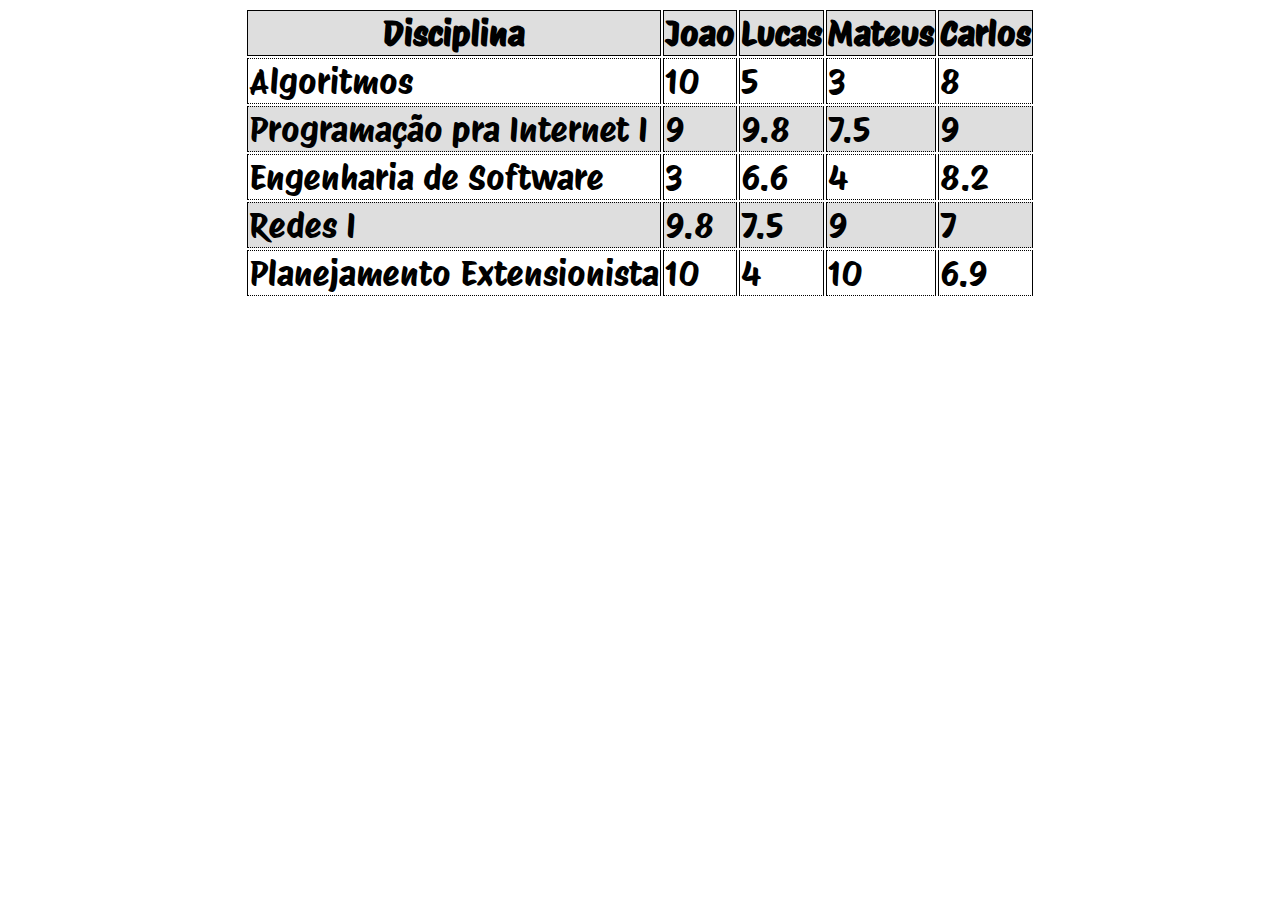
<file: alunos notas/index.html>
<!DOCTYPE html>
<html lang="pt-br">
<head>
    
    <meta charset="UTF-8">
    <meta name="viewport" content="width=device-width, initial-scale=1.0">
    <link rel="stylesheet" href="style.css">
    <title>Document</title>
</head>
<body>
    <div class="tabela">
    <table>
        <th>Disciplina</th>
        <th>Joao</th>
        <th>Lucas</th>
        <th>Mateus</th>
        <th>Carlos</th>
        <tr class="impar">
            <td id="first">Algoritmos </td>
            <td id="first">10</td>
            <td id="first">5</td>
            <td id="first">3</td>
            <td id="first">8</td>

        </tr>
        <tr class="par">
            <td>Programação pra Internet I</td>
            <td>9</td>
            <td id="first">9.8</td>
            <td id="first">7.5</td>
            <td id="first">9</td>
  

        </tr>
        <tr class="impar">
            <td>Engenharia de Software</td>
            <td>3</td>
            <td id="first">6.6</td>
            <td id="first">4</td>
            <td id="first">8.2</td>
            
        </tr>
        <tr class="par">
            <td>Redes I</td>
            <td id="first">9.8</td>
            <td id="first">7.5</td>
            <td id="first">9</td>
            <td id="first">7</td>
        </tr>
        <tr class="impar">
            <td id="final">Planejamento Extensionista</td>
            <td id="final">10</td>
            <td id="final">4</td>
            <td id="final">10</td>
            <td id="final">6.9</td>
        </tr>

    </table>
    </div>  
</body>
</html>
</file>
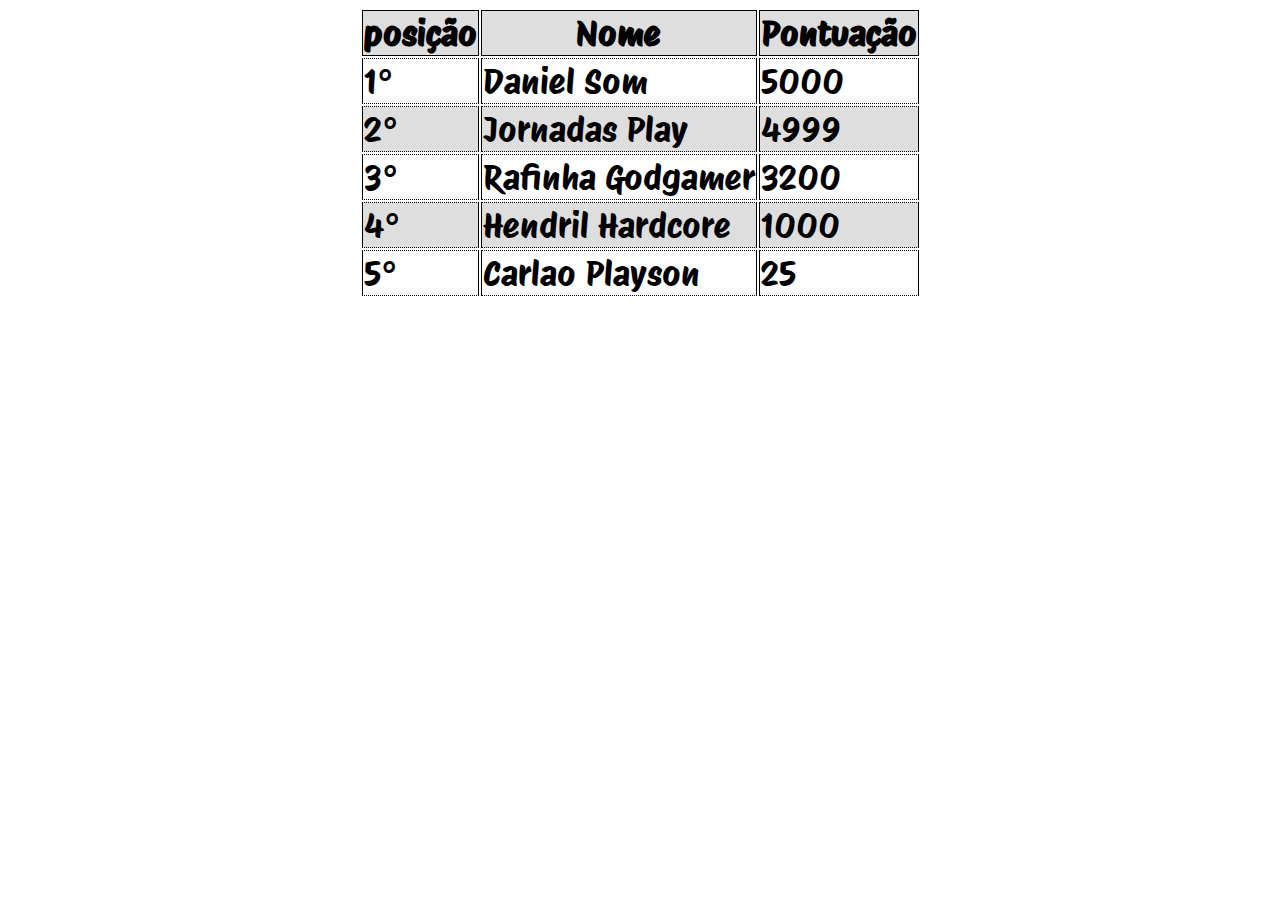
<file: classificacao/index.html>
<!DOCTYPE html>
<html lang="pt-br">
<head>
    
    <meta charset="UTF-8">
    <meta name="viewport" content="width=device-width, initial-scale=1.0">
    <link rel="stylesheet" href="style.css">
    <title>Document</title>
</head>
<body>
    <div class="tabela">
    <table>
        <th>posição</th>
        <th>Nome</th>
        <th>Pontuação</th>
        <tr class="impar">
            <td id="first">1°</td>
            <td id="first">Daniel Som</td>
            <td id="first">5000</td>
        </tr>
        <tr class="par">
            <td>2°</td>
            <td>Jornadas Play</td>
            <td>4999</td>
        </tr>
        <tr class="impar">
            <td>3°</td>
            <td>Rafinha Godgamer</td>
            <td>3200</td>
        </tr>
        <tr class="par">
            <td>4°</td>
            <td>Hendril Hardcore</td>
            <td>1000</td>
        </tr>
        <tr class="impar">
            <td id="final">5°</td>
            <td id="final">Carlao Playson</td>
            <td id="final">25</td>
        </tr>

    </table>
    </div>  
</body>
</html>
</file>
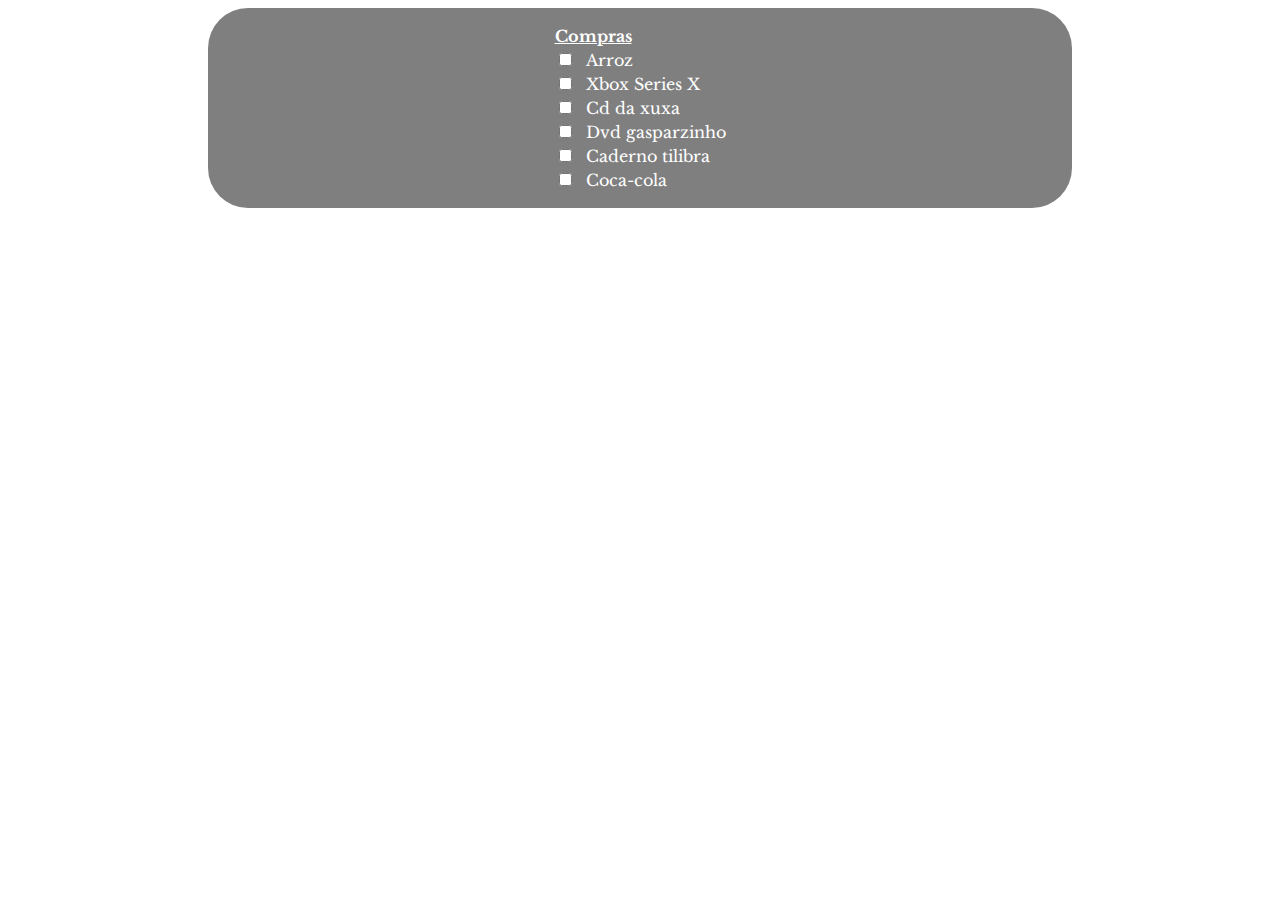
<file: compras/index.html>
<!DOCTYPE html>
<html lang="en">
<head>
    <meta charset="UTF-8">
    <meta name="viewport" content="width=, initial-scale=1.0">
    <link rel="stylesheet" href="style.css">
    <title>Document</title>
</head>
<body>

    
    <div class="lista">

        
        <table>
            <th id="title">Compras</th>
            <tr>
                <td><input type="checkbox"></td>
                <td><li>Arroz</li></td>
            </tr>
            <tr>
                <td><input type="checkbox"></td>
                <td><li>Xbox Series X</li></td>
            </tr>
            <tr>
                <td><input type="checkbox"></td>
                <td><li>Cd da xuxa</li></td>
            </tr>
            <tr>
                <td><input type="checkbox"></td>
                <td><li>Dvd gasparzinho </li></td>
            </tr>
            <tr>
                <td><input type="checkbox"></td>
                <td><li>Caderno tilibra</li></td>
            </tr>
            <tr>
                <td><input type="checkbox"></td>
                <td><li>Coca-cola</li></td>
            </tr>


        </table>
    </div>
</body>
</html>
</file>
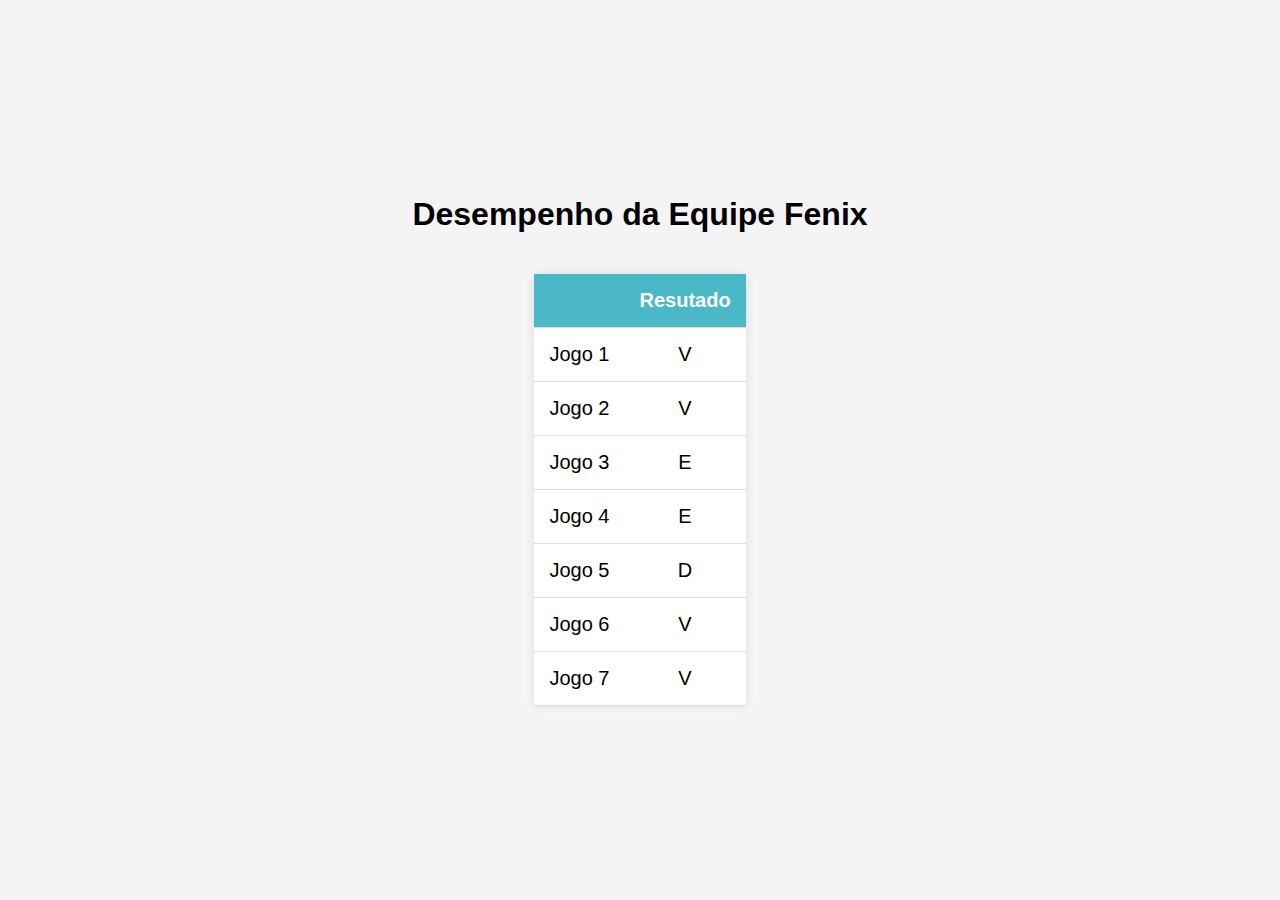
<file: equipe desempenho/index.html>
<!DOCTYPE html>
<html lang="pt-br">
<head>
    <meta charset="UTF-8">
    <meta name="viewport" content="width=device-width, initial-scale=1.0">
    <link rel="stylesheet" href="style.css">
    <title>Desempenho da Equipe</title>

</head>
<body>

    <h1>Desempenho da Equipe Fenix</h1>

    <table>
        <thead>
            <tr>
                <th></th>
                <th colspan="4">Resutado</th>
                
                <!-- Adicione mais colunas conforme necessário -->
            </tr>
        </thead>
        <tbody>
            <tr>
                <td>Jogo 1</td>
                <td>V</td>
                
                <!-- Adicione mais células conforme necessário -->
            </tr>
            <tr>
                <td>Jogo 2</td>
                <td>V</td>
             
                <!-- Adicione mais células conforme necessário -->
            </tr>
            <tr>
                <td>Jogo 3</td>
                <td>E</td>
             
                <!-- Adicione mais células conforme necessário -->
            </tr>
            <tr>
                <td>Jogo 4</td>
                <td>E</td>
             
                <!-- Adicione mais células conforme necessário -->
            </tr>
            <tr>
                <td>Jogo 5</td>
                <td>D</td>
             
                <!-- Adicione mais células conforme necessário -->
            </tr>
            <tr>
                <td>Jogo 6</td>
                <td>V</td>
             
                <!-- Adicione mais células conforme necessário -->
            </tr>
            <tr>
                <td>Jogo 7</td>
                <td>V</td>
             
                <!-- Adicione mais células conforme necessário -->
            </tr>
        </tbody>
    </table>

</body>
</html>
</file>
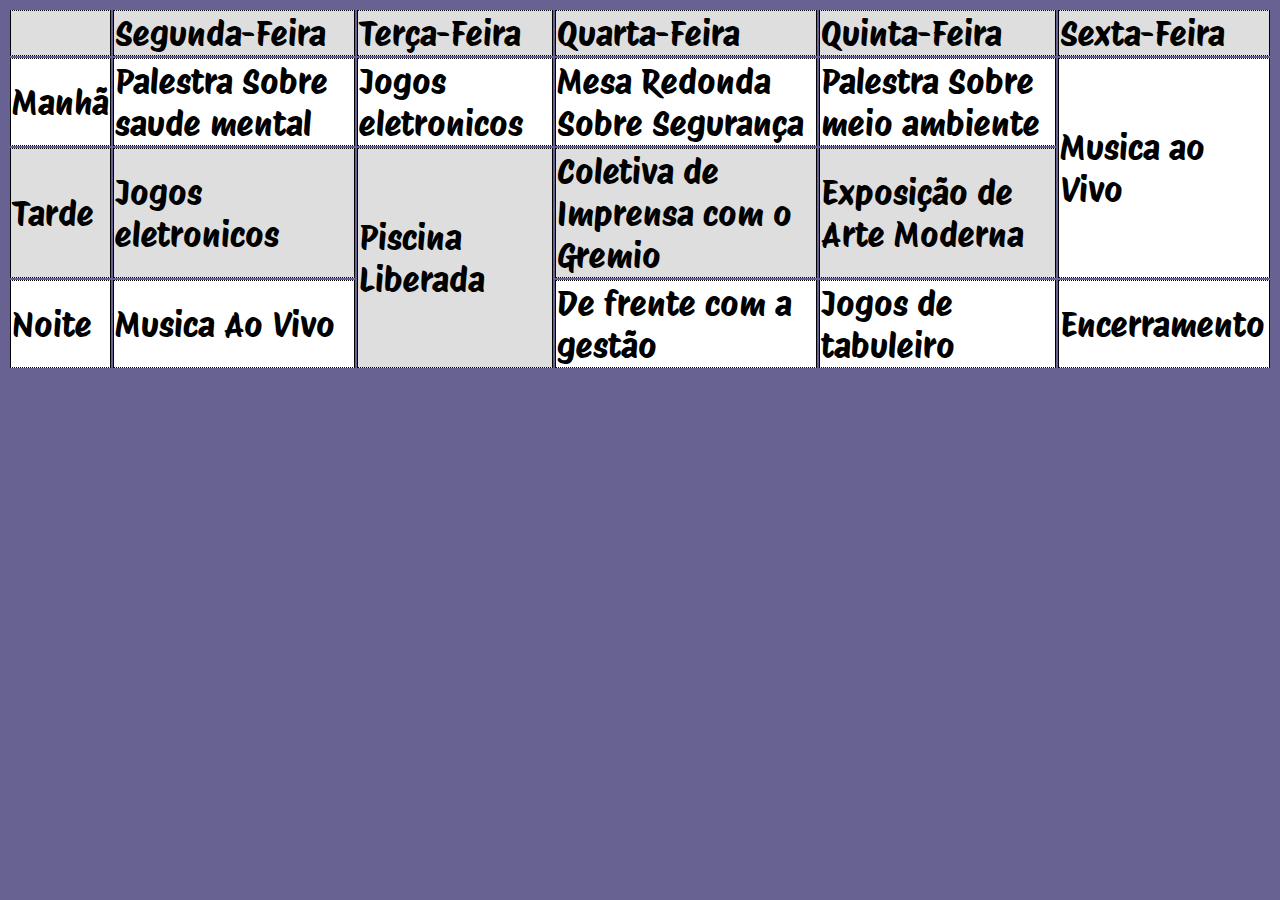
<file: eventos/index.html>
<!DOCTYPE html>
<html lang="pt-br">
<head>
    
    <meta charset="UTF-8">
    <meta name="viewport" content="width=device-width, initial-scale=1.0">
    <link rel="stylesheet" href="style.css">
    <title>Document</title>
</head>
<body>
    <div class="tabela">
    <table>
        <tr class="par">
        <td></td>
        <td id="first">Segunda-Feira</td>
        <td id="first">Terça-Feira</td>
        <td id="first">Quarta-Feira</td>
        <td id="first">Quinta-Feira</td>
        <td id="first">Sexta-Feira</td>
    </tr>
        <tr class="impar">
            <td id="first">Manhã</td>
            <td id="first">Palestra Sobre saude mental</td>
            <td id="first">Jogos eletronicos</td>
            <td id="first">Mesa Redonda Sobre Segurança</td>
            <td id="first">Palestra Sobre meio ambiente</td>
            <td rowspan = "2", id="first">Musica ao Vivo</td>
            
        </tr>
        <tr class="par">
            <td>Tarde</td>
            <td>Jogos eletronicos</td>
            <td rowspan="2">Piscina Liberada </td>
            <td>Coletiva de Imprensa com o Gremio</td>
            <td>Exposição de Arte Moderna</td>
        </tr>
        <tr class="impar">
            <td>Noite</td>
            <td>Musica Ao Vivo</td>
            <td>De frente com a gestão</td>
            <td>Jogos de tabuleiro</td>
            <td>Encerramento</td>
        </tr>
        

    </table>
    </div>  
</body>
</html>
</file>
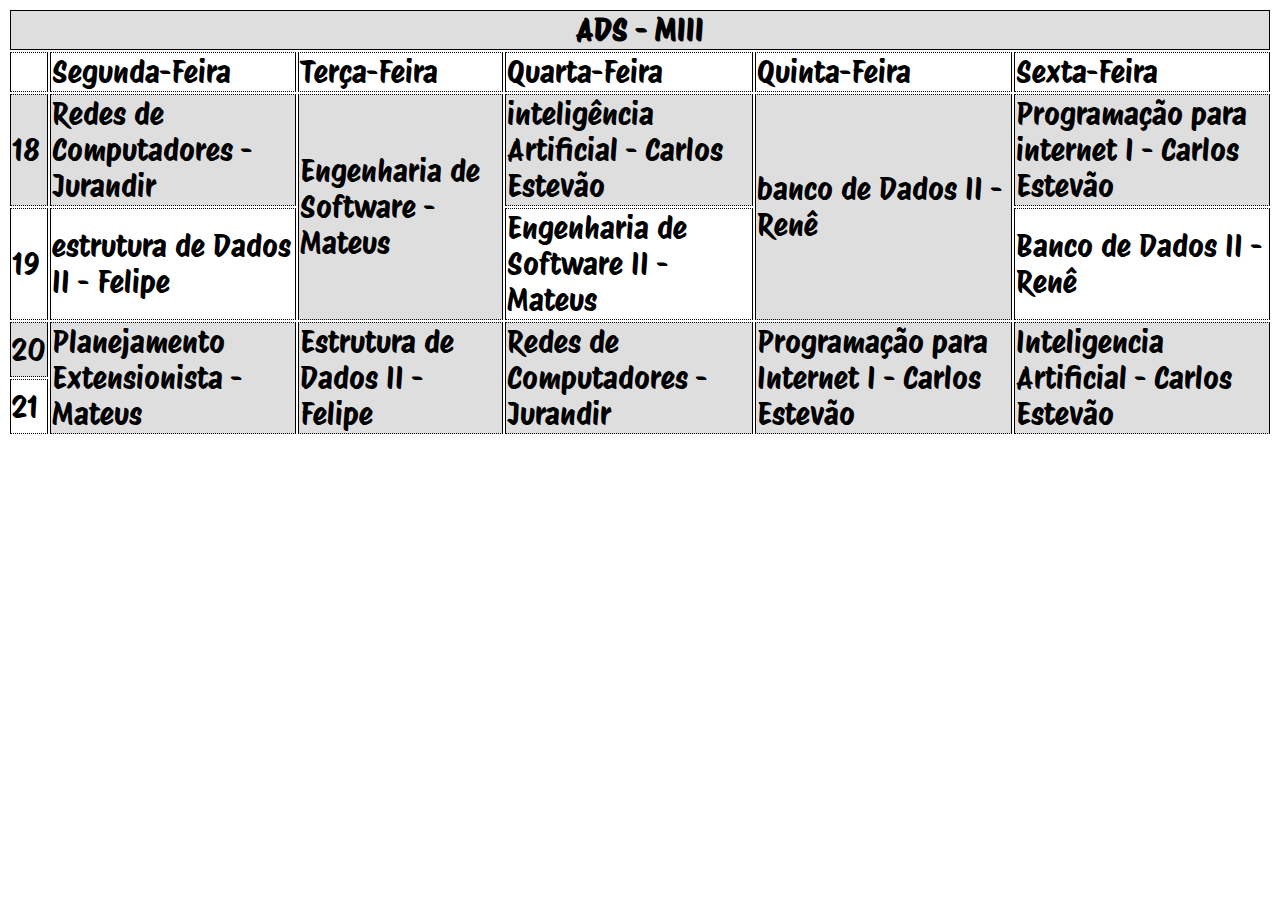
<file: horario aulas/index.html>
<!DOCTYPE html>
<html lang="pt-br">
<head>
    
    <meta charset="UTF-8">
    <meta name="viewport" content="width=device-width, initial-scale=1.0">
    <link rel="stylesheet" href="style.css">
    <title>Document</title>
</head>
<body>
    <div class="tabela">
    <table>
        <th colspan="6">ADS - MIII</th>
        <tr class="impar">
            <td></td>
            <td id="first">Segunda-Feira</td>
            <td id="first">Terça-Feira</td>
            <td id="first">Quarta-Feira</td>
            <td id="first">Quinta-Feira</td>
            <td id="first">Sexta-Feira</td>

        </tr>
        <tr class="par">
            <td>18</td>
            <td>Redes de Computadores - Jurandir</td>
            <td rowspan="2">Engenharia de Software - Mateus </td>
            <td>inteligência Artificial - Carlos Estevão</td>
            <td rowspan="2">banco de Dados II - Renê</td>
            <td>Programação para internet I - Carlos Estevão</td>
        </tr>
        <tr class="impar">
            <td>19</td>
            <td>estrutura de Dados II - Felipe</td>
            <td>Engenharia de Software II - Mateus </td>
            <td>Banco de Dados II - Renê</td>
            
        </tr>
        <tr class="par">
            <td>20</td>
            <td rowspan="2">Planejamento Extensionista - Mateus</td>
            <td rowspan="2">Estrutura de Dados II - Felipe</td>
            <td rowspan="2">Redes de Computadores - Jurandir</td>
            <td rowspan="2">Programação para Internet I - Carlos Estevão</td>
            <td rowspan="2">Inteligencia Artificial - Carlos Estevão</td>
        </tr>
        <tr class="impar">
            <td id="final">21</td>

        </tr>

    </table>
    </div>  
</body>
</html>
</file>
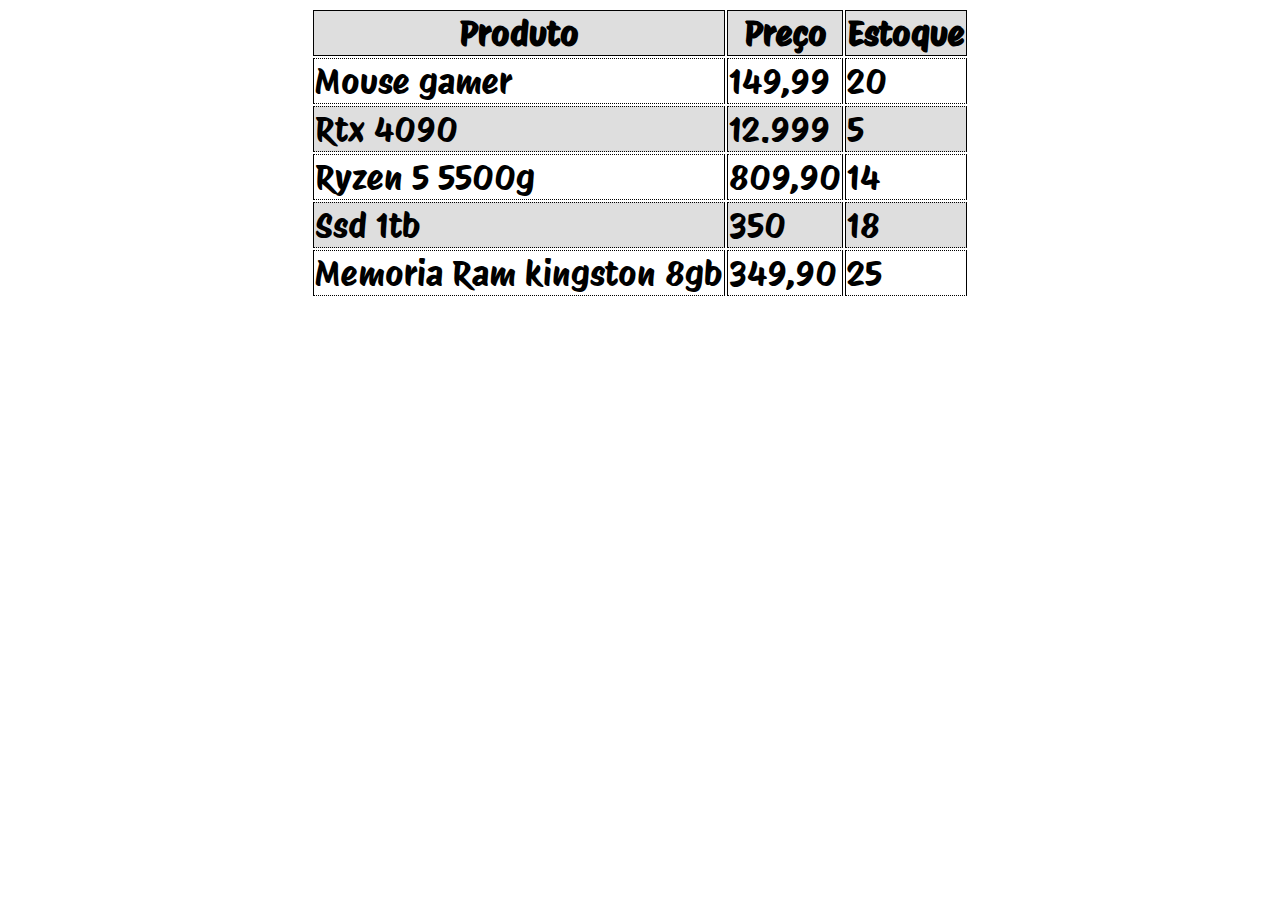
<file: produtos/index.html>
<!DOCTYPE html>
<html lang="pt-br">
<head>
    
    <meta charset="UTF-8">
    <meta name="viewport" content="width=device-width, initial-scale=1.0">
    <link rel="stylesheet" href="style.css">
    <title>Document</title>
</head>
<body>
    <div class="tabela">
    <table>
        <th>Produto</th>
        <th>Preço</th>
        <th>Estoque </th>
        <tr class="impar">
            <td id="first">Mouse gamer</td>
            <td id="first">149,99</td>
            <td id="first">20</td>
        </tr>
        <tr class="par">
            <td>Rtx 4090</td>
            <td>12.999</td>
            <td>5</td>
        </tr>
        <tr class="impar">
            <td>Ryzen 5 5500g</td>
            <td>809,90</td>
            <td>14</td>
        </tr>
        <tr class="par">
            <td>Ssd 1tb</td>
            <td>350</td>
            <td>18</td>
        </tr>
        <tr class="impar">
            <td id="final">Memoria Ram kingston 8gb</td>
            <td id="final">349,90</td>
            <td id="final">25</td>
        </tr>

    </table>
    </div>  
</body>
</html>
</file>
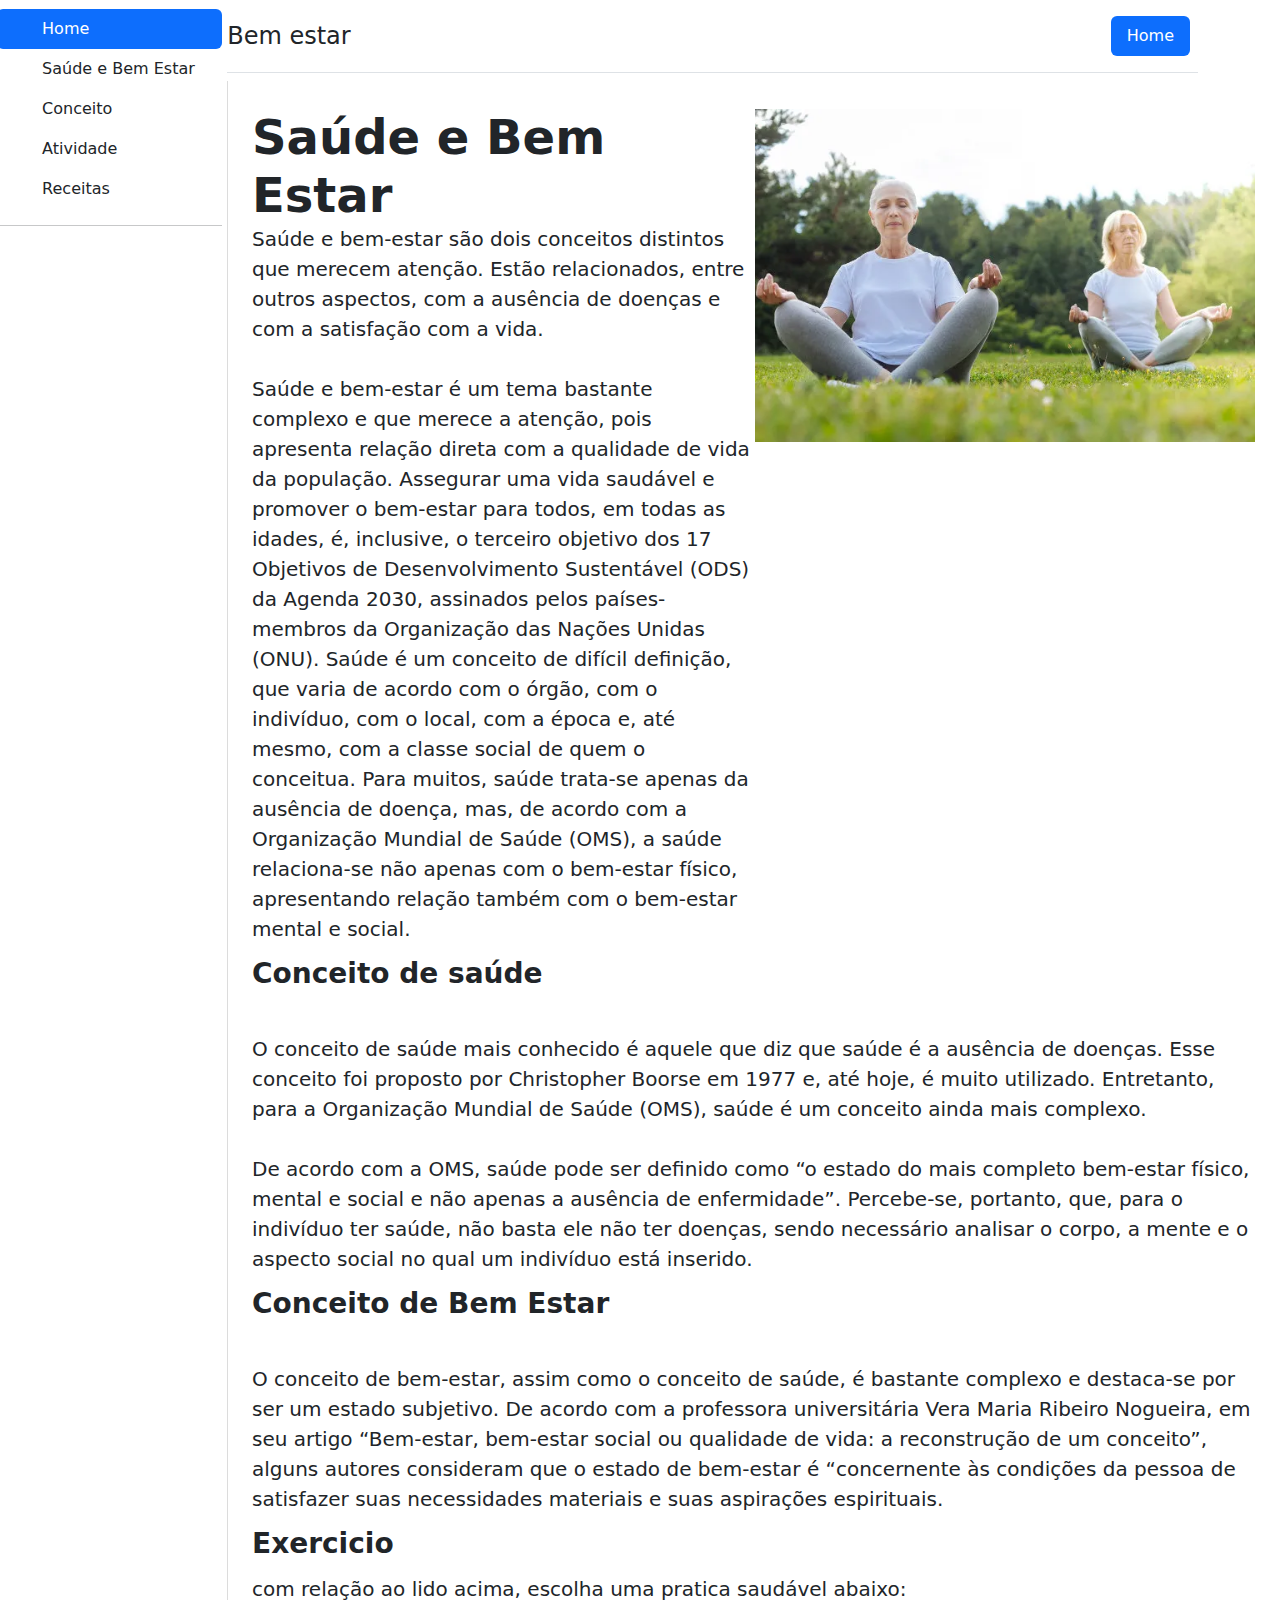
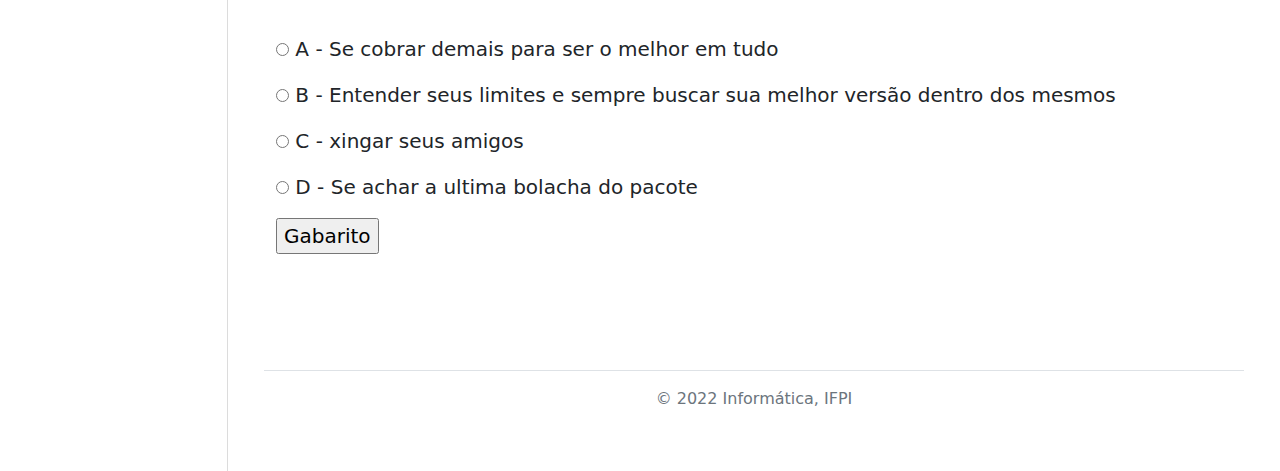
<file: Saude Mental/index.html>
<html>

    <head>
        <link href="estilo.css" rel="stylesheet">
        <meta charset="utf-8">
        <meta name="viewport" content="width=device-width, initial-scale=1">
        <meta name="description" content="">
        <meta name="author" content="Mark Otto, Jacob Thornton, and Bootstrap contributors">
        <meta name="generator" content="Hugo 0.101.0">
        <title>Saude</title>
        <link rel="shortcut icon" href="sigma.png">
        <link href="bootstrap.min.css" rel="stylesheet">
        <script src="http://code.jquery.com/jquery-3.5.0.min.js"></script>
    </head>


    <body>
    
        

            <div id="sup" class="container">
                <header class="d-flex flex-wrap justify-content-center  py-3 mb-2 border-bottom">
                <a href="" class="d-flex align-items-center mb-3 mb-md-0 me-md-auto text-dark text-decoration-none">
    
                    <img id="logo" src="download.png" alt="sigma" width="40">
                    <span class="fs-4">Saúde e Bem estar</span>
                </a>

                <ul class="nav nav-pills">
                    <li class="nav-item"><a href="index.html" class="nav-link active" aria-current="page">Home</a></li> 
                    &ensp;    
                </ul>
                </header>
            </div>

        <div class="box">

            <div id="side" class="col-lg-6 d-flex flex-column flex-shrink-0 py-3" style="width: 230px;">
                <a href="/" class="d-flex align-items-center mb-3 mb-md-0 me-md-auto link-dark text-decoration-none">
                <svg class="bi pe-none me-2" width="40" height="32"><use xlink:href="#bootstrap"/></svg>
                <span class="fs-4"></span>
                
                </a>
                <ul class="nav nav-pills flex-column mb-auto">
                <li class="nav-item">
                    <a href="#" class="nav-link active" aria-current="page">
                    <svg class="bi pe-none me-2" width="16" height="16"><use xlink:href="#home"/></svg>
                    Home
                    </a>
                </li>

                <li>
                    <a href="#" class="nav-link link-dark">
                    <svg class="bi pe-none me-2" width="16" height="16"><use xlink:href="#speedometer2"/></svg>
                    Saúde e Bem Estar
                    </a>
                </li>
            
                <li>
                    <a href="#conceito" class="nav-link link-dark">
                    <svg class="bi pe-none me-2" width="16" height="16"><use xlink:href="#speedometer2"/></svg>
                    Conceito
                    </a>
                </li>

                <li>
                    <a href="#atividade" class="nav-link link-dark">
                    <svg class="bi pe-none me-2" width="16" height="16"><use xlink:href="#speedometer2"/></svg>
                    Atividade
                    </a>
                </li>
                <li>
                    <a href="https://www.receiteria.com.br/receitas-saudaveis-rapidas/" class="nav-link link-dark">
                    <svg class="bi pe-none me-2" width="16" height="16"><use xlink:href="#speedometer2"/></svg>
                    Receitas
                    </a>
                </li>

                
            
                </ul>
                <hr>
            </div>
            



            <div id="pag" class="container col-xxl-18 px-4 py-1">
                <div class="row flex-lg-row-reverse g-0 py-4">
                <div class="col-10 col-sm-8 col-lg-6">
                    <img src="saude.webp" class="d-block mx-lg-auto img-fluid" alt="Bootstrap Themes" width="500" height="500" loading="lazy">
                </div>
                <div class="col-lg-6">
                    <h1 class="display-5 fw-bold lh-3 mb-0">Saúde e Bem Estar</h1>
                    <p class="lead">Saúde e bem-estar são dois conceitos distintos que merecem atenção. Estão relacionados, entre outros aspectos, com a ausência de doenças e com a satisfação com a vida.<br>
                        <br>
                        Saúde e bem-estar é um tema bastante complexo e que merece a atenção, pois apresenta relação direta com a qualidade de vida da população. Assegurar uma vida saudável e promover o bem-estar para todos, em todas as idades, é, inclusive, o terceiro objetivo dos 17 Objetivos de Desenvolvimento Sustentável (ODS) da Agenda 2030, assinados pelos países-membros da Organização das Nações Unidas (ONU). Saúde é um conceito de difícil definição, que varia de acordo com o órgão, com o indivíduo, com o local, com a época e, até mesmo, com a classe social de quem o conceitua. Para muitos, saúde trata-se apenas da ausência de doença, mas, de acordo com a Organização Mundial de Saúde (OMS), a saúde relaciona-se não apenas com o bem-estar físico, apresentando relação também com o bem-estar mental e social.
                    </p>
                </div>
                <div class="col-lg-12 lead">
                        <h3 id="conceito" class="fw-bold lh-1 mb-3">Conceito de saúde</h3><br>
                    <p>O conceito de saúde mais conhecido é aquele que diz que saúde é a ausência de doenças. Esse conceito foi proposto por Christopher Boorse em 1977 e, até hoje, é muito utilizado. Entretanto, para a Organização Mundial de Saúde (OMS), saúde é um conceito ainda mais complexo.
                        <br><br>
                        De acordo com a OMS, saúde pode ser definido como “o estado do mais completo bem-estar físico, mental e social e não apenas a ausência de enfermidade”. Percebe-se, portanto, que, para o indivíduo ter saúde, não basta ele não ter doenças, sendo necessário analisar o corpo, a mente e o aspecto social no qual um indivíduo está inserido.</p>
                        

                        <h3 class="fw-bold lh-1 mb-3"  id="exemplo">Conceito de Bem Estar</h3> <br>
                       
                        <p>O conceito de bem-estar, assim como o conceito de saúde, é bastante complexo e destaca-se por ser um estado subjetivo. De acordo com a professora universitária Vera Maria Ribeiro Nogueira, em seu artigo “Bem-estar, bem-estar social ou qualidade de vida: a reconstrução de um conceito”, alguns autores consideram que o estado de bem-estar é “concernente às condições da pessoa de satisfazer suas necessidades materiais e suas aspirações espirituais.</p>
                        <h3 id="atividade" class="fw-bold lh-1 mb-3">Exercicio</h3>
                        com relação ao lido acima, escolha uma pratica saudável abaixo:  <br>
                        <br>
                        <div class="container-fluid">
                            <div class="container">
                                <div class="lead">
                                    <form method="POST" id="awnser">
                                        <p>
                                            <input type="radio" id="a" name="resposta" value="a">
                                            <label for="a">A - Se cobrar demais para ser o melhor em tudo</label>
                                        </p>
                    
                                        <p>
                                            <input type="radio" id="b" name="resposta" value="b" data-resultado="true">
                                            <label for="b">B - Entender seus limites e sempre buscar sua melhor versão dentro dos mesmos</label>
                                        </p>
                    
                                        <p>
                                            <input type="radio" id="c" name="resposta" value="c" >
                                            <label for="c">C - xingar seus amigos</label>
                                        </p>
                    
                                        <p>
                                            <input type="radio" id="d" name="resposta" value="d">
                                            <label for="d">D - Se achar a ultima bolacha do pacote</label>
                                        </p>
                
                    
                                        <input type="submit" name="Validar" value="Gabarito">
                                    </form>
                                </div>

                    </body>
                    </html>
                    </div>

                    <div class="d-grid gap-2 d-md-flex justify-content-md-start">
                    </div>
                </div>
                </div>


        </div>
         <div class="container">
            <footer class="py-3 my-4">
              <ul class="nav justify-content-center border-bottom pb-3 mb-3">
                <li class="nav-item"><a href="#" class="nav-link px-2 text-muted"></a></li>
                <li class="nav-item"><a href="#" class="nav-link px-2 text-muted"></a></li>
                <li class="nav-item"><a href="#" class="nav-link px-2 text-muted"></a></li>
                <li class="nav-item"><a href="#" class="nav-link px-2 text-muted"></a></li>
                <li class="nav-item"><a href="#" class="nav-link px-2 text-muted"></a></li>
              </ul>
              <p class="text-center text-muted">&copy; 2022 Informática, IFPI</p>
            </footer>
          </div>
          
          
<script src="quest.js"></script>
    </body>
</html>
</file>
<file: alunos notas/style.css>
@import url('https://fonts.googleapis.com/css2?family=Protest+Riot&display=swap');

body {
    background-image: url(https://www.pixground.com/wp-content/uploads/2023/06/Windows-11-Green-Waves-4K-Wallpaper.jpg);
    background-repeat: no-repeat;
    background-size: 100%;
}

table{
    font-size: 35px;
    font-family: "Protest Riot", sans-serif;
    font-weight: 400;
    font-style: normal;
}

th{
    background-color:  rgb(222, 222, 222);
    border: 1px solid black;
}

td {
    border-right: 1px solid black;
    border-left: 1px solid black;
    border-bottom: 1px dotted black;
    border-top: 1px dotted black;
}

.par {
    background-color: rgb(222, 222, 222);
}
.impar{
    background-color: white;
}

.tabela{
    display: flex;
    justify-content: center;
}
</file>
<file: classificacao/style.css>
@import url('https://fonts.googleapis.com/css2?family=Protest+Riot&display=swap');

body {
    background-image: url(https://www.pixground.com/wp-content/uploads/2023/06/Windows-11-Green-Waves-4K-Wallpaper.jpg);
    background-repeat: no-repeat;
    background-size: 100%;
}

table{
    font-size: 35px;
    font-family: "Protest Riot", sans-serif;
    font-weight: 400;
    font-style: normal;
}

th{
    background-color:  rgb(222, 222, 222);
    border: 1px solid black;
}

td {
    border-right: 1px solid black;
    border-left: 1px solid black;
    border-bottom: 1px dotted black;
    border-top: 1px dotted black;
}

.par {
    background-color: rgb(222, 222, 222);
}
.impar{
    background-color: white;
}

.tabela{
    display: flex;
    justify-content: center;
}
</file>
<file: compras/style.css>
@import url('https://fonts.googleapis.com/css2?family=Libre+Baskerville:ital,wght@0,400;0,700;1,400&family=Micro+5&family=Quicksand:wght@300..700&display=swap');

li {
    list-style-type: none;
    margin-left: -50px;
}

.lista{
    background-color: rgba(0, 0, 0, 0.5);
    border-radius: 40px;
    padding: 15px;
    margin-left: 200px;
    margin-right: 200px;
    font-family: "Libre Baskerville", serif;
    font-weight: 400;
    font-style: normal;
    color: rgb(255, 255, 255);
    display: flex;
    justify-content: center;
    flex-direction: row;
}

body {
    background-image: url(https://images.pexels.com/photos/1778412/pexels-photo-1778412.jpeg?cs=srgb&dl=pexels-borko-manigoda-1778412.jpg&fm=jpg);
    background-repeat: no-repeat;
    background-size: 100%;
}

#title {
    text-decoration: underline;
}
</file>
<file: equipe desempenho/style.css>
body {
    font-family: Arial, sans-serif;
    background-color: #f4f4f4;
    margin: 0;
    padding: 0;
    display: flex;
    justify-content: center;
    align-items: center;
    flex-direction: column;
    height: 100vh;
}

table {
    font-size: 20px;
    border-collapse: collapse;
    margin: 20px;
    background-color: #fff;
    box-shadow: 0 0 10px rgba(0, 0, 0, 0.1);
    border-radius: 3px;
}

th, td {
    padding: 15px;
    text-align: center;
    border-bottom: 1px solid #ddd;
}

th {
    background-color: #4bb8c7;
    color: white;
}
</file>
<file: eventos/style.css>
@import url('https://fonts.googleapis.com/css2?family=Protest+Riot&display=swap');

body {
    background-color: rgb(103, 98, 145)    ;
}

table{
    font-size: 35px;
    font-family: "Protest Riot", sans-serif;
    font-weight: 400;
    font-style: normal;
}

th{
    background-color:  rgb(222, 222, 222);
    border: 1px solid black;
}

td {
    border-right: 1px solid black;
    border-left: 1px solid black;
    border-bottom: 1px dotted black;
    border-top: 1px dotted black;
}

.par {
    background-color: rgb(222, 222, 222);
}
.impar{
    background-color: white;
}

.tabela{
    display: flex;
    justify-content: center;
}
</file>
<file: horario aulas/style.css>
@import url('https://fonts.googleapis.com/css2?family=Protest+Riot&display=swap');

body {
    background-image: url(https://www.pixground.com/wp-content/uploads/2023/06/Windows-11-Green-Waves-4K-Wallpaper.jpg);
    background-repeat: no-repeat;
    background-size: 100%;
}

table{
    font-size: 30px;
    font-family: "Protest Riot", sans-serif;
    font-weight: 400;
    font-style: normal;
}

th{
    background-color:  rgb(222, 222, 222);
    border: 1px solid black;
}

td {
    border-right: 1px solid black;
    border-left: 1px solid black;
    border-bottom: 1px dotted black;
    border-top: 1px dotted black;
}

.par {
    background-color: rgb(222, 222, 222);
}
.impar{
    background-color: white;
}

.tabela{
    display: flex;
    justify-content: center;
}
</file>
<file: produtos/style.css>
@import url('https://fonts.googleapis.com/css2?family=Protest+Riot&display=swap');

body {
    background-image: url(https://www.pixground.com/wp-content/uploads/2023/06/Windows-11-Green-Waves-4K-Wallpaper.jpg);
    background-repeat: no-repeat;
    background-size: 100%;
}

table{
    font-size: 35px;
    font-family: "Protest Riot", sans-serif;
    font-weight: 400;
    font-style: normal;
}

th{
    background-color:  rgb(222, 222, 222);
    border: 1px solid black;
}

td {
    border-right: 1px solid black;
    border-left: 1px solid black;
    border-bottom: 1px dotted black;
    border-top: 1px dotted black;
}

.par {
    background-color: rgb(222, 222, 222);
}
.impar{
    background-color: white;
}

.tabela{
    display: flex;
    justify-content: center;
}
</file>
<file: Saude Mental/estilo.css>
#sigma {
    margin-right: 10px;
    margin-left: 180px;
}

.box {
    display: flex;
    align-items: stretch;
}

#side {
    padding-right: 5px;
    margin-left: -3px;
    margin-top: -120px;
    position: fixed;
    background-color: white;
}

#pag {
    margin-left: 227px;
    border-left: 1px solid gainsboro;
}

#down {
    width: -moz-max-content;
    width: 1000px;
}

#ex {
    text-decoration: underline;
}

#form {
    padding: 15px;
} 

#resultado {
    margin-top:15px;
}

#btn {
    border: 1px solid gainsboro;
    font-family:'Segoe UI', Tahoma, Geneva, Verdana, sans-serif;
}

.resultado_certo{
    color: #37ad17;
    font-weight: bolder;
}

.resultado_errado {
    color: red;
    font-weight: bolder;
}


.body {
    height: max-content;
    background-image: url('ifpi2.jpg');
    background-repeat: no-repeat;
    background-size: 100%;
}

.img {
    display: flex;
    justify-content: center;
    align-items: center;
    flex-direction: column;
    height: 100vh;
}

#g {
    border: 1px gainsboro solid;
}

.caption {
    border: 1px gainsboro solid;
    padding: 2px;
    background-color: white;
}

#legend {
    display: flex;
    justify-content: center;
    font-weight: 700;
}

#video {
    margin-top: 40px;
}
</file>
